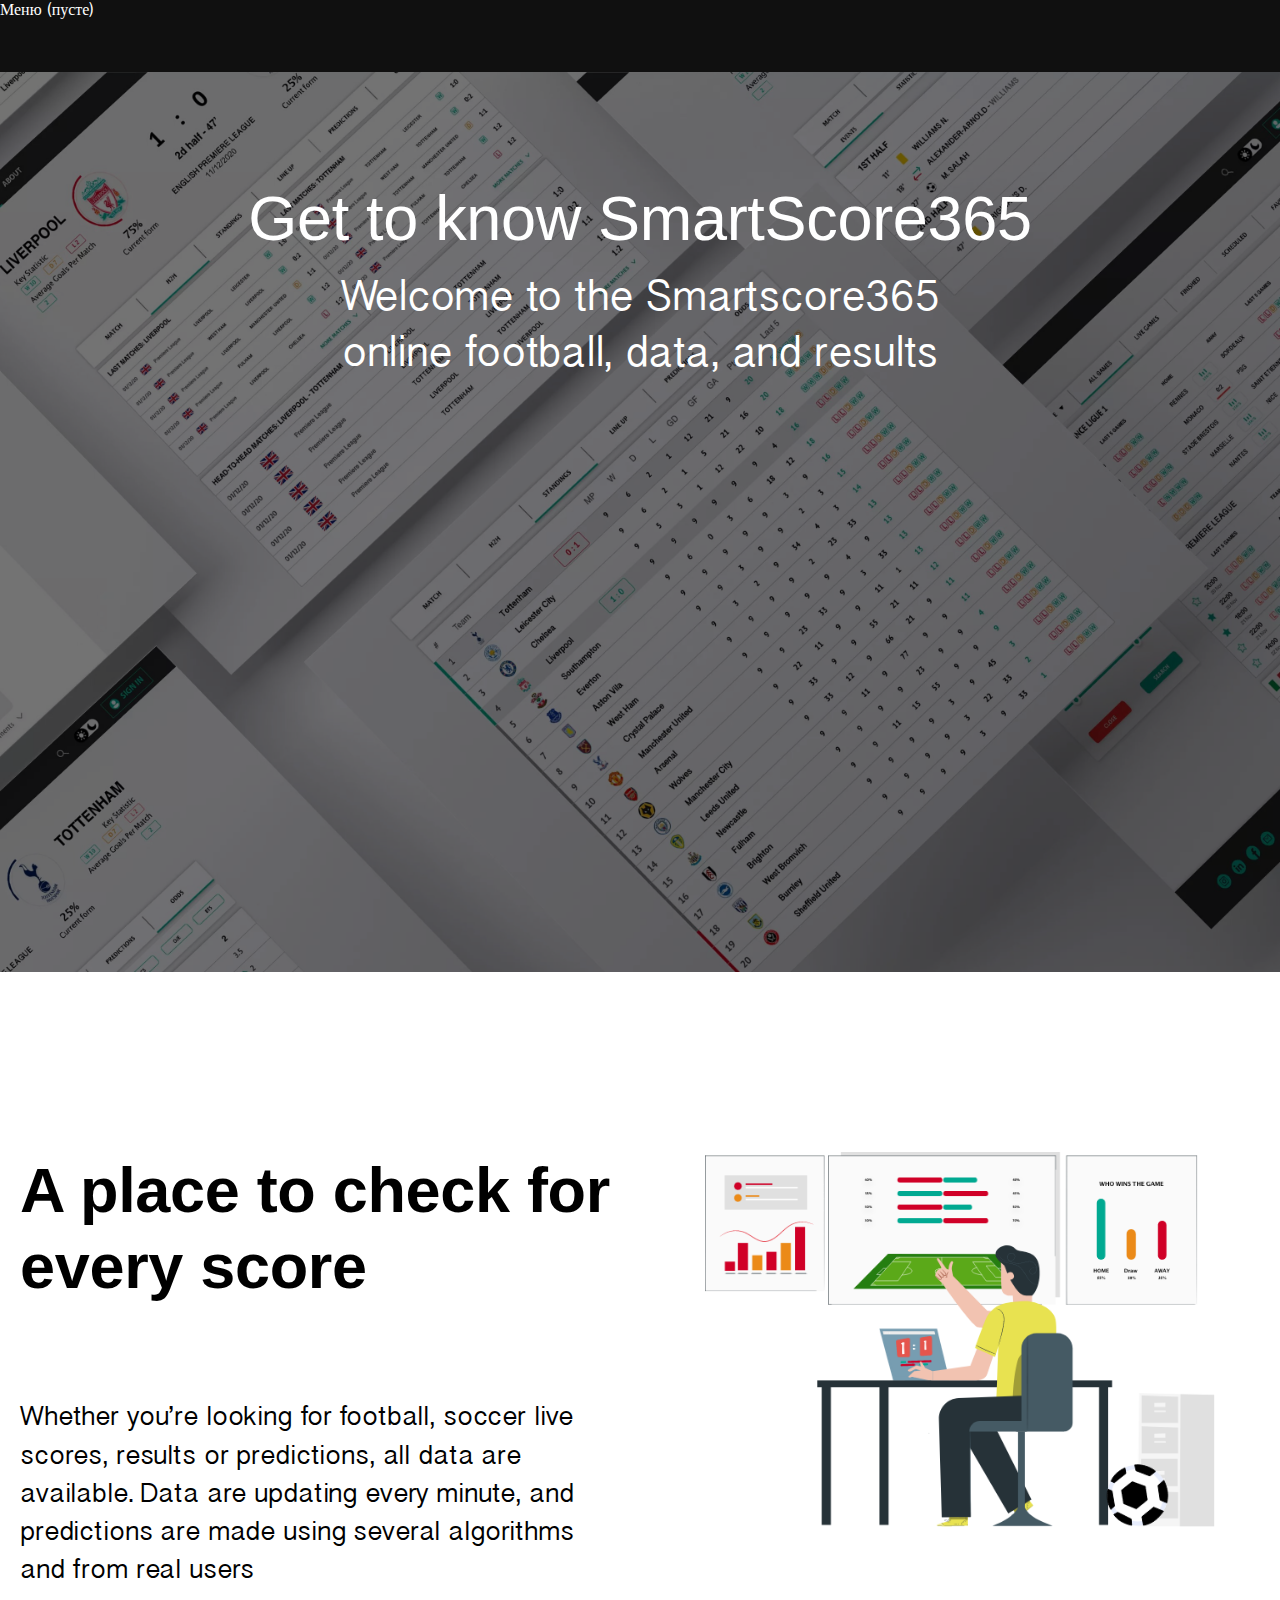
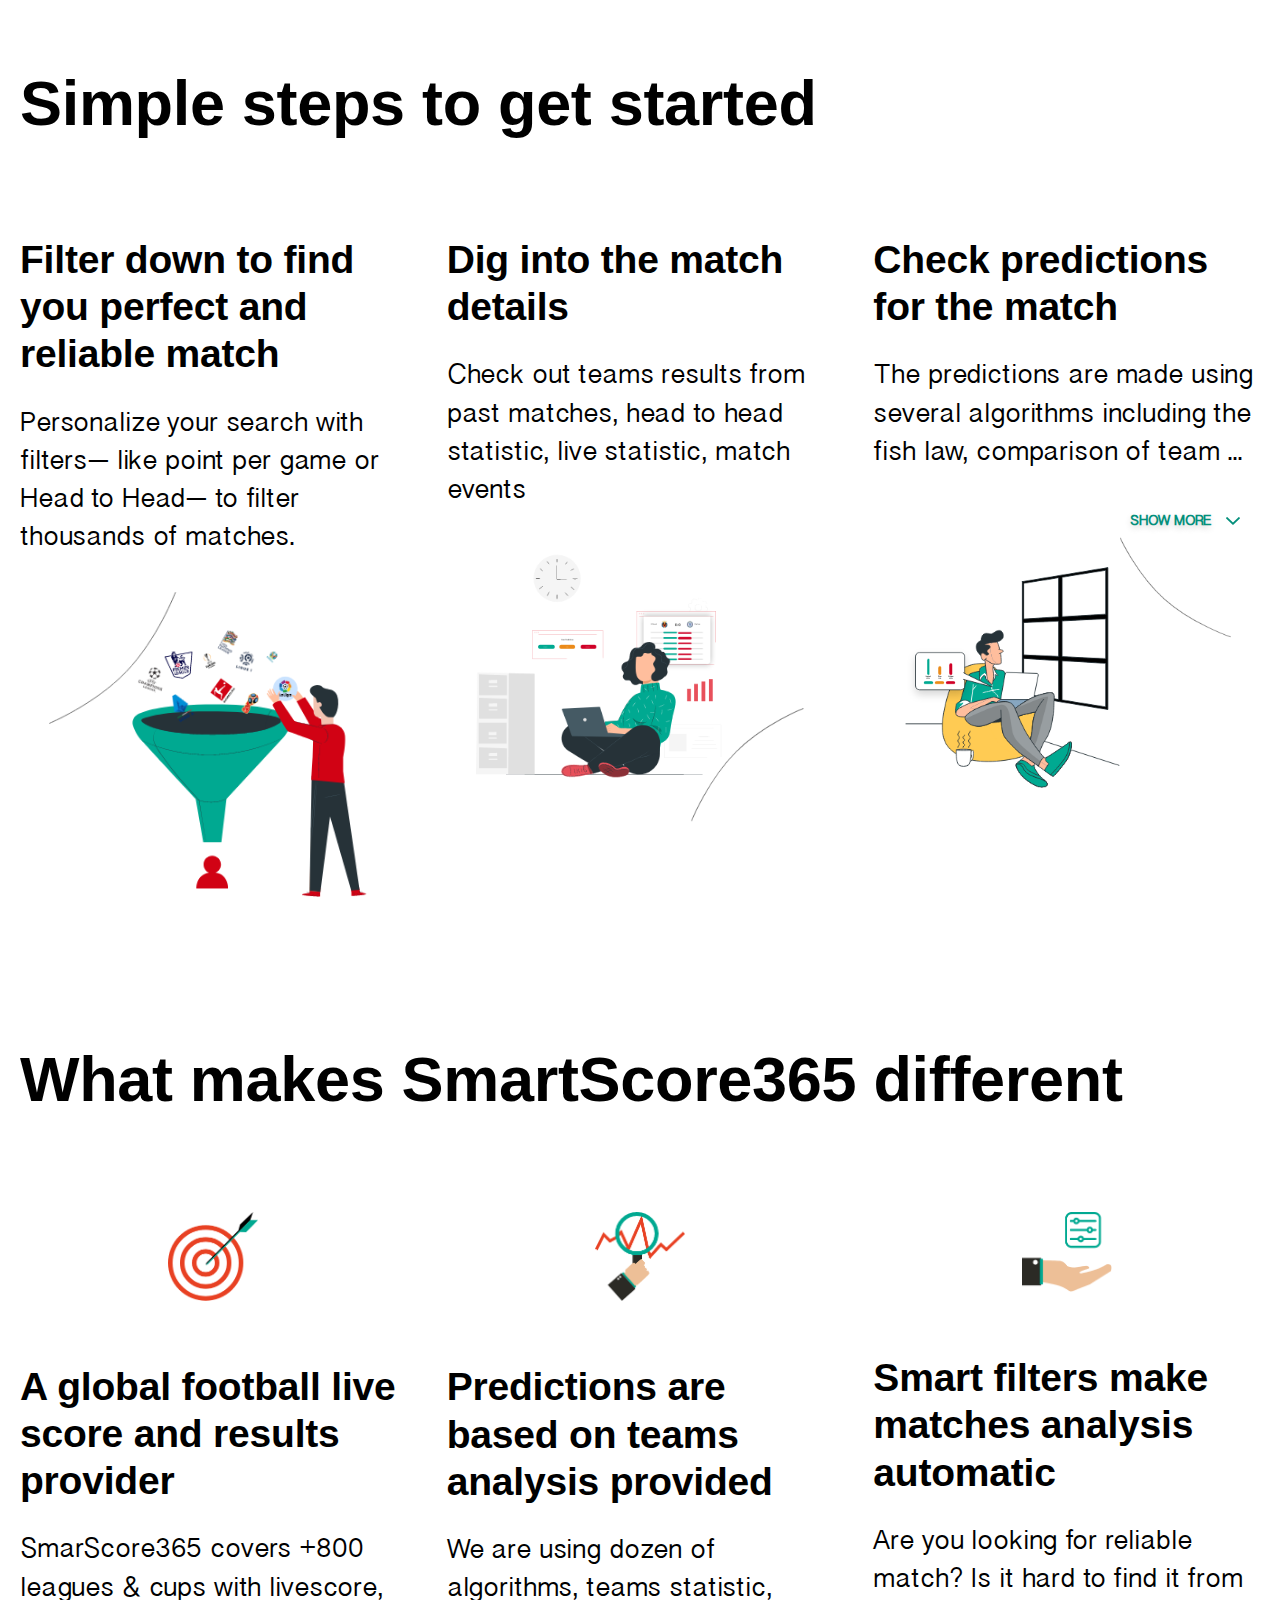
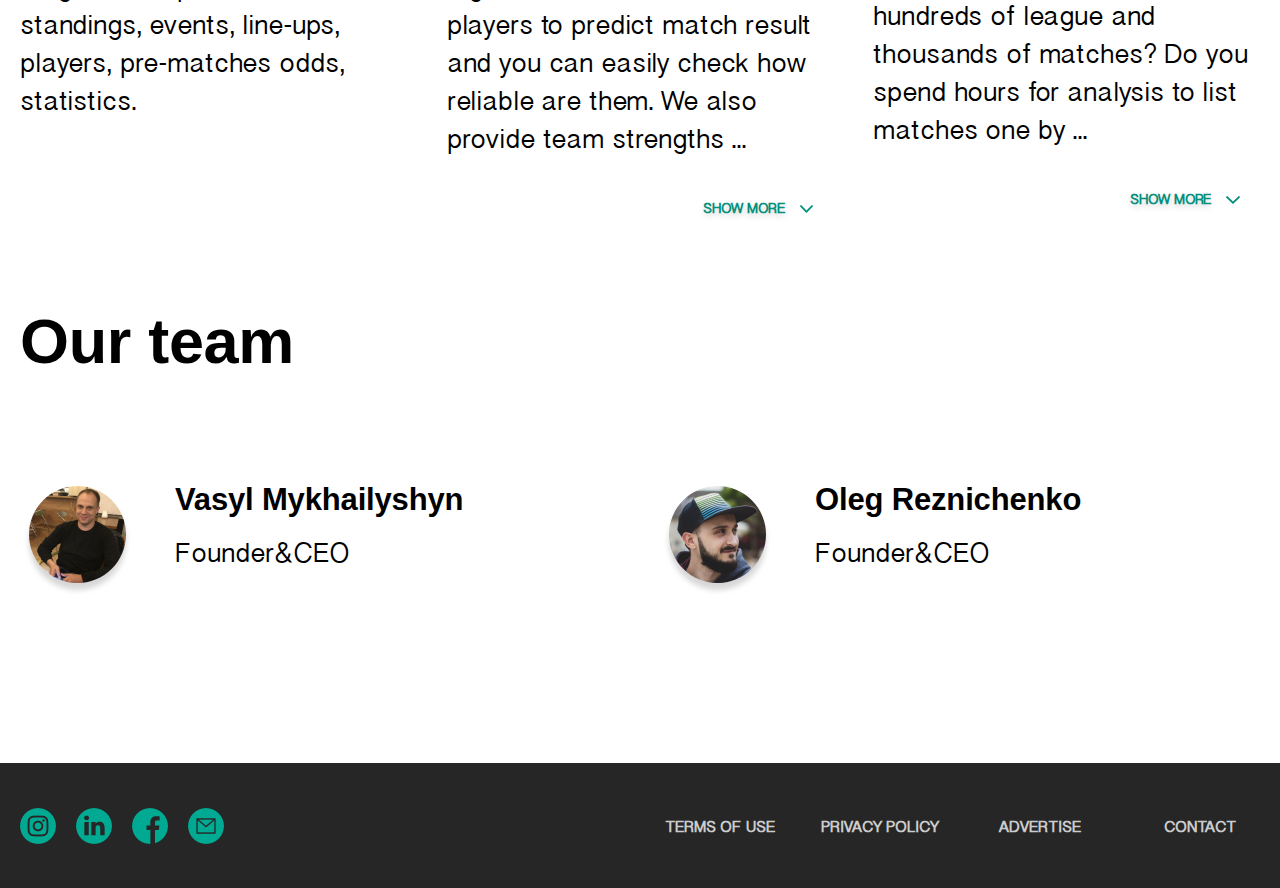
<file: index.html>
<!DOCTYPE html>
<html lang="en">
<head>
    <meta charset="UTF-8">
    <meta http-equiv="X-UA-Compatible" content="IE=edge">
    <meta name="viewport" content="width=device-width, initial-scale=1.0">
    <link href="style.css?version=4" rel="stylesheet" type="text/css">
    <title>About</title>
    <script src="script.js" async></script>
</head>
<body>
    <!-- header -->
    <header>
         Меню (пусте)
    </header>
    
    <!-- intro -->
    <div class="intro">
        <div class="intro__background"></div>
        <div class="intro__container">
            <p class="intro__title">Get to know Smart&shy;Score365</p>
            <p class="intro__subTitle">Welcome to the Smartscore365 
                online football, data, and results</p>
        </div>
    </div>

    <!-- wrapper -->
    <div class="wrapper">

        <section>
            <div class="container">
                <div class="container__item middle__item">
                    <p class="section__title">A place to check for 
                every score</p>
                <p class="item__subTitle">Whether you’re looking for football, soccer live scores, 
                    results or predictions, all data are available. Data are 
                    updating every minute, and predictions are made using 
                    several algorithms and from real users</p>
                </div>
                <div class="container__item middle__item"><div class="item__img"><img src="src/png/Illustration.png" alt=""></div></div>
            </div>
        </section>
            
        <section>
            <p class="section__title">Simple steps to get 
                started</p>
            <div class="container">
                <div class="container__item">
                    <p class="item__title">Filter down to find you 
                        perfect and reliable match</p>
                    <p class="item__subTitle">Personalize your search with filters—
                        like point per game or Head to Head—
                        to filter thousands of matches.</p>
                    <div class="item__img"><img src="src/png/Filter illustration.png" alt=""></div>
                </div>
                <div class="container__item">
                    <p class="item__title">Dig into the match details</p>
                    <p class="item__subTitle">Check out teams results from past 
                        matches, head to head statistic, live 
                        statistic, match events</p>
                    <div class="item__img"><img src="src/png/Match details illustration.png" alt=""></div>
                </div>
                <div class="container__item">
                    <p class="item__title">Check predictions for 
                        the match</p>
                    <p class="item__subTitle">The predictions are made using 
                        several algorithms including the 
                        fish law, comparison of team <span>...</span> <span class="item__croweddText">statistics, last matches, players etc. Also our users community provide their own predations for the match.</span></p>
                    <div class="showMore__container"><div class="showMore__item"><span>show more</span><img src="src/svg/showMore.svg" alt=""></div></div>
                    <div class="item__img"><img src="src/png/Check illustration.png" alt=""></div>
                </div>
            </div>
        </section>

        <section>
            <p class="section__title">What makes Smart&shy;Score365 
                different</p>
            <div class="container">
                <div class="container__item">
                    <div class="item__img small-img"><img  src="src/png/Objective@2x.png" alt=""></div>
                    <p class="item__title">A global football live score 
                        and results provider</p>
                    <p class="item__subTitle">SmarScore365 covers +800 leagues & 
                        cups with livescore, standings, events, 
                        line-ups, players, pre-matches odds, 
                        statistics.</p>
                </div>
                <div class="container__item">
                    <div class="item__img small-img"><img src="src/png/Team analysis@2x.png" alt=""></div>
                    <p class="item__title">Predictions are based on teams analysis
                        provided</p>
                    <p class="item__subTitle">We are using dozen of algorithms, teams 
                        statistic, players to predict match result 
                        and you can easily check how reliable are 
                        them. We also provide team strengths <span>...</span> <span class="item__croweddText"> comparison. For more confidence community of users will say final word. </span></p>
                        <div class="showMore__container"><div class="showMore__item"><span>show more</span><img src="src/svg/showMore.svg" alt=""></div></div>
                </div>
                <div class="container__item">
                    <div class="item__img small-img"><img src="src/png/Filter@2x.png" alt=""></div>
                    <p class="item__title">Smart filters make matches
                        analysis automatic</p>
                    <p class="item__subTitle">Are you looking for reliable match? Is it 
                        hard to find it from hundreds of league 
                        and thousands of matches? Do you spend 
                        hours for analysis to list matches one by <span>...</span> <span class="item__croweddText">one? – with filters you can search among thousands of matches based on your criteria like team form, league position, head to head statistic to find most reliable ones.</span></p>
                    <div class="showMore__container"><div class="showMore__item"><span>show more</span><img src="src/svg/showMore.svg" alt=""></div></div>
                </div>
            </div>
        </section>

        <section>
            <p class="section__title">Our team</p>
            <div class="container" style="justify-content: flex-start;">
                 <div class="member-of-the-team">
                     <div class="member__img"><img src="src/png/Vasyl@2x.png" alt=""></div>
                     <div class="member__info">
                         <p class="member__fullname">Vasyl Mykhailyshyn</p>
                         <p class="member__position">Founder&CEO</p>
                     </div>
                 </div>
                 <div class="member-of-the-team">
                     <div class="member__img"><img src="src/png/Oheg@2x.png" alt=""></div>
                     <div class="member__info">
                         <p class="member__fullname">Oleg Reznichenko</p>
                         <p class="member__position">Founder&CEO</p>
                     </div>
                 </div>
            </div>
        </section>


    </div>
      
    <!-- footer -->
    <footer>
        <div class="wrapper">
            <div class="container" style="flex-wrap: wrap-reverse;">
                <div class="footer__item">
                    <div class="social-links">
                        <a href="" class="social-link"><img src="src/png/footer/Mask Group 6@2x.png" alt=""></a>
                        <a href="" class="social-link"><img src="src/png/footer/Mask Group 7@2x.png" alt=""></a>
                        <a href="" class="social-link"><img src="src/png/footer/Mask Group 8@2x.png" alt=""></a>
                        <a href="" class="social-link"><img src="src/png/footer/Mask Group 9@2x.png" alt=""></a>
                    </div>
                </div>

                <div class="footer__item">
                    <div class="links">
                            <a class="link" href="">Terms of use</a>
                            <a class="link" href="">Privacy Policy</a>
                            <a class="link" href="">Advertise</a>
                            <a class="link" href="">Contact</a>
                    </div>
                </div>
            </div>
        </div>
    </footer>

</body>
</html>
</file>
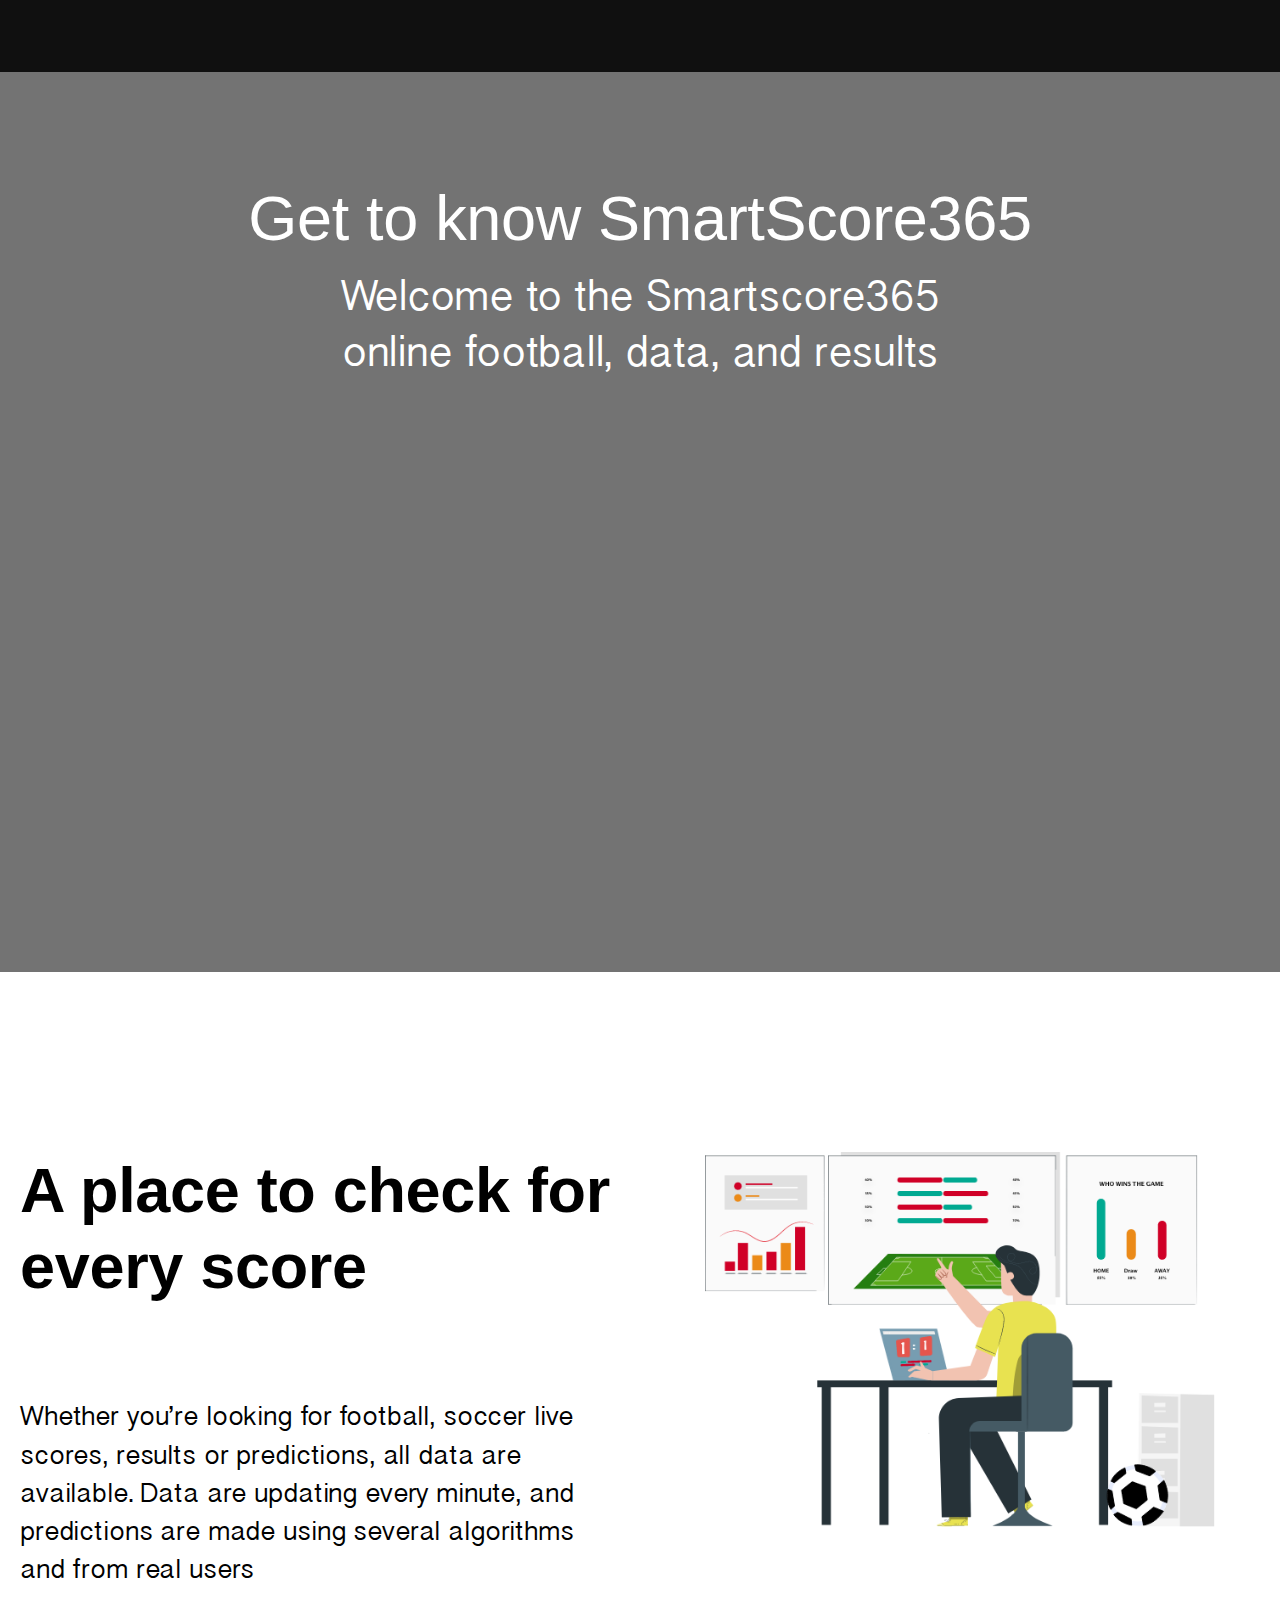
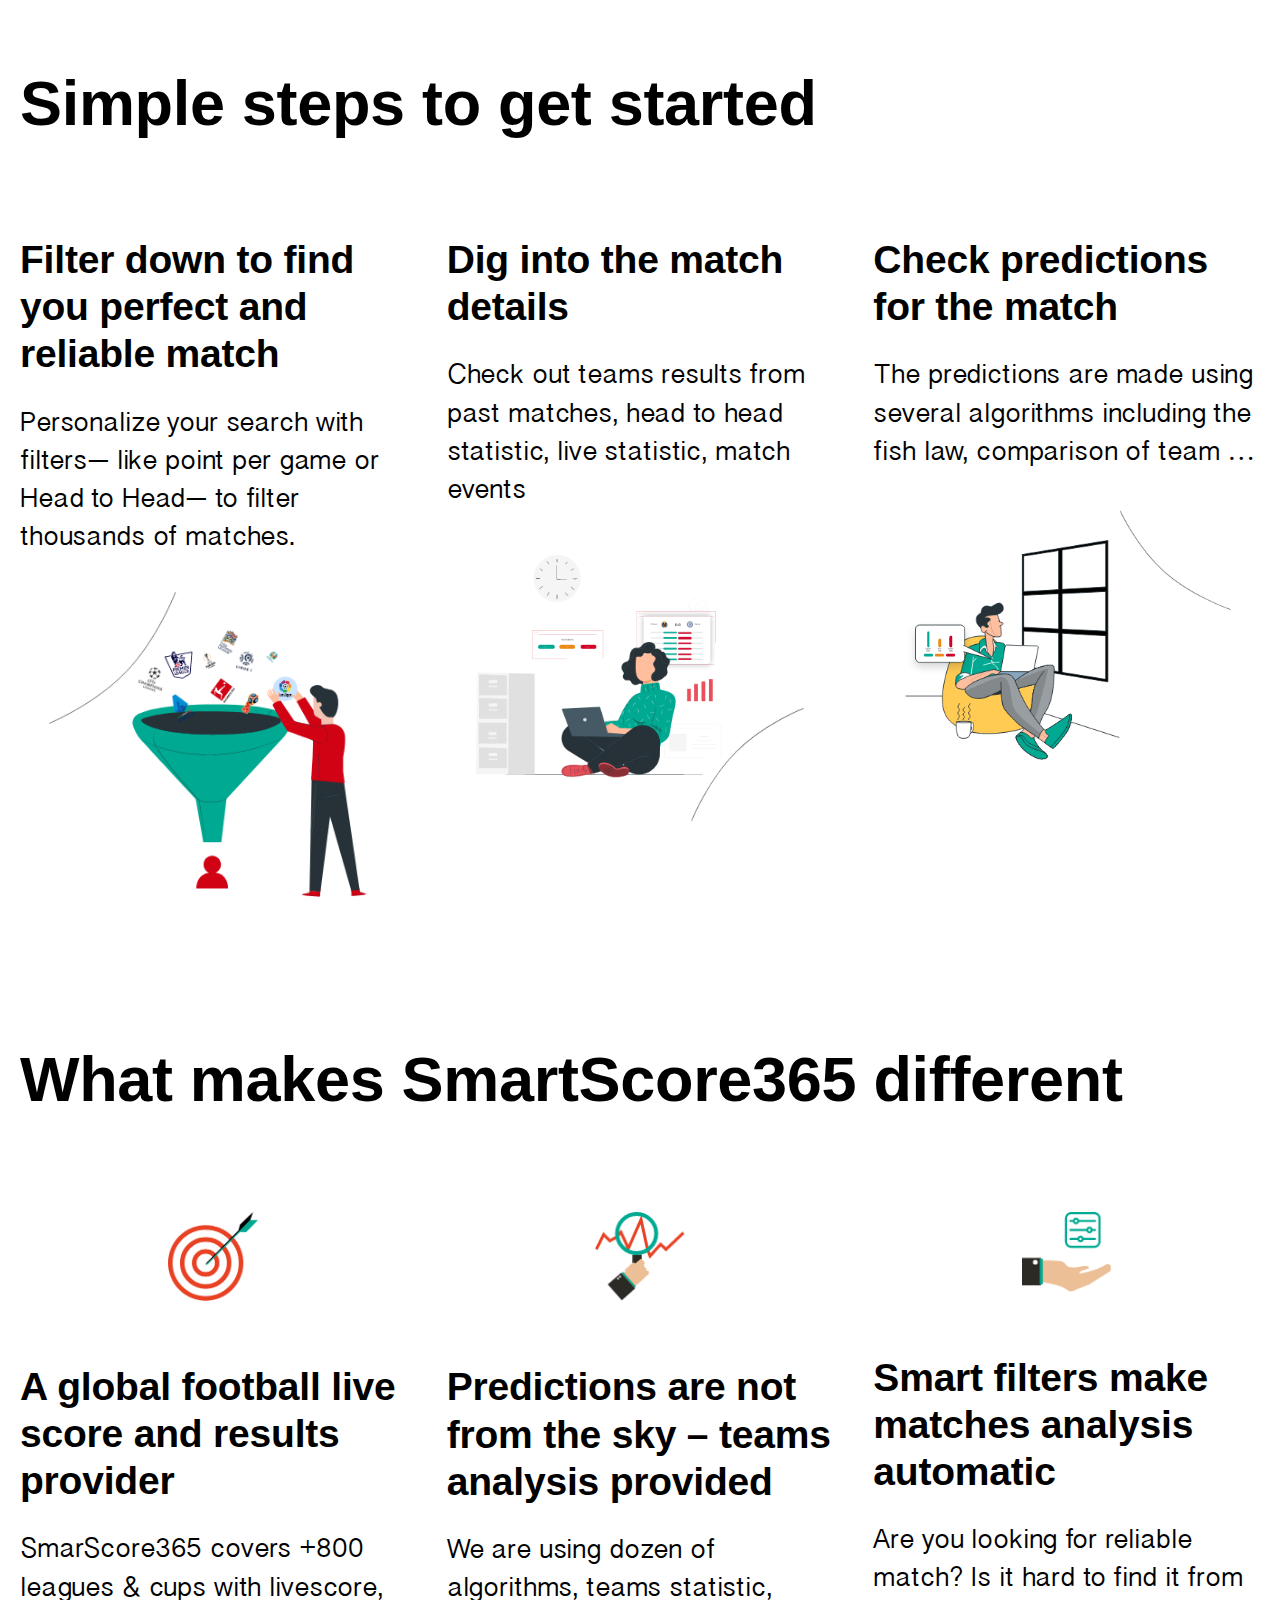
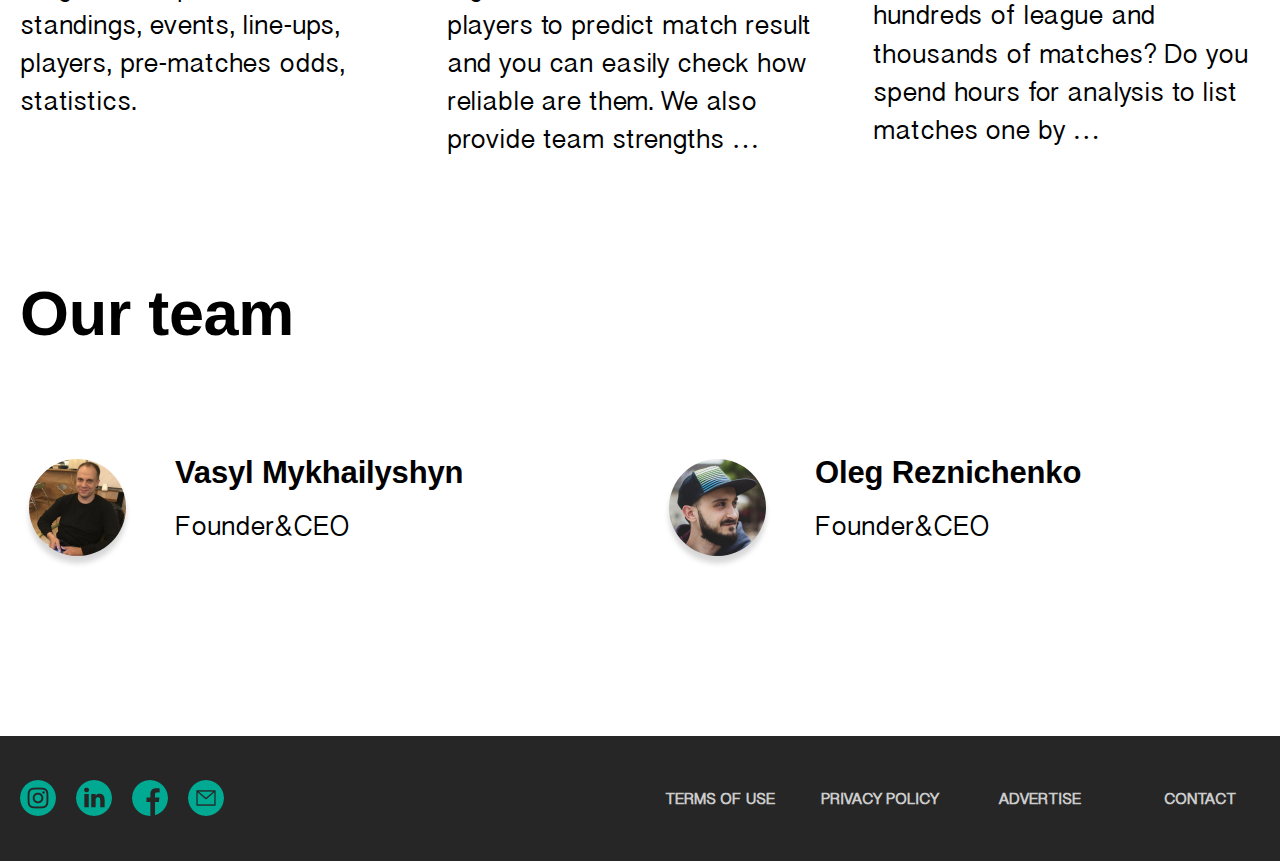
<file: about.html>
<!DOCTYPE html>
<html lang="en">
<head>
    <meta charset="UTF-8">
    <meta http-equiv="X-UA-Compatible" content="IE=edge">
    <meta name="viewport" content="width=device-width, initial-scale=1.0">
    <link href="style.css" rel="stylesheet" type="text/css">
    <title>About</title>
</head>
<body>
    <!-- header -->
    <header>

    </header>
    
    <!-- intro -->
    <div class="intro">
        <div class="intro__container">
            <p class="intro__title">Get to know Smart&shy;Score365</p>
            <p class="intro__subTitle">Welcome to the Smartscore365 
                online football, data, and results</p>
        </div>
    </div>

    <!-- wrapper -->
    <div class="wrapper">

        <section>
            <div class="container">
                <div class="container__item middle__item">
                    <p class="section__title">A place to check for 
                every score</p>
                <p class="item__subTitle">Whether you’re looking for football, soccer live scores, 
                    results or predictions, all data are available. Data are 
                    updating every minute, and predictions are made using 
                    several algorithms and from real users</p>
                </div>
                <div class="container__item middle__item"><div class="item__img"><img src="src/png/Illustration.png" alt=""></div></div>
            </div>
        </section>
            
        <section>
            <p class="section__title">Simple steps to get 
                started</p>
            <div class="container">
                <div class="container__item">
                    <p class="item__title">Filter down to find you 
                        perfect and reliable match</p>
                    <p class="item__subTitle">Personalize your search with filters—
                        like point per game or Head to Head—
                        to filter thousands of matches.</p>
                    <div class="item__img"><img src="src/png/Filter illustration.png" alt=""></div>
                </div>
                <div class="container__item">
                    <p class="item__title">Dig into the match details</p>
                    <p class="item__subTitle">Check out teams results from past 
                        matches, head to head statistic, live 
                        statistic, match events</p>
                    <div class="item__img"><img src="src/png/Match details illustration.png" alt=""></div>
                </div>
                <div class="container__item">
                    <p class="item__title">Check predictions for 
                        the match</p>
                    <p class="item__subTitle crowded">The predictions are made using 
                        several algorithms including the 
                        fish law, comparison of team … </p>
                    <div class="item__img"><img src="src/png/Check illustration.png" alt=""></div>
                </div>
            </div>
        </section>

        <section>
            <p class="section__title">What makes Smart&shy;Score365 
                different</p>
            <div class="container">
                <div class="container__item">
                    <div class="item__img small-img"><img  src="src/png/Objective@2x.png" alt=""></div>
                    <p class="item__title">A global football live score 
                        and results provider</p>
                    <p class="item__subTitle">SmarScore365 covers +800 leagues & 
                        cups with livescore, standings, events, 
                        line-ups, players, pre-matches odds, 
                        statistics.</p>
                </div>
                <div class="container__item">
                    <div class="item__img small-img"><img src="src/png/Team analysis.png" alt=""></div>
                    <p class="item__title">Predictions are not from 
                        the sky – teams analysis 
                        provided</p>
                    <p class="item__subTitle crowded">We are using dozen of algorithms, teams 
                        statistic, players to predict match result 
                        and you can easily check how reliable are 
                        them. We also provide team strengths …</p>
                </div>
                <div class="container__item">
                    <div class="item__img small-img"><img src="src/png/Filter.png" alt=""></div>
                    <p class="item__title">Smart filters make matches
                        analysis automatic</p>
                    <p class="item__subTitle crowded">Are you looking for reliable match? Is it 
                        hard to find it from hundreds of league 
                        and thousands of matches? Do you spend 
                        hours for analysis to list matches one by … </p>
                </div>
            </div>
        </section>

        <section>
            <p class="section__title">Our team</p>
            <div class="container" style="justify-content: flex-start;">
                 <div class="member-of-the-team">
                     <div class="member__img"><img src="src/png/Vasyl@2x.png" alt=""></div>
                     <div class="member__info">
                         <p class="member__fullname">Vasyl Mykhailyshyn</p>
                         <p class="member__position">Founder&CEO</p>
                     </div>
                 </div>
                 <div class="member-of-the-team">
                     <div class="member__img"><img src="src/png/Oheg@2x.png" alt=""></div>
                     <div class="member__info">
                         <p class="member__fullname">Oleg Reznichenko</p>
                         <p class="member__position">Founder&CEO</p>
                     </div>
                 </div>
            </div>
        </section>


    </div>
      
    <!-- footer -->
    <footer>
        <div class="wrapper">
            <div class="container" style="flex-wrap: wrap-reverse;">
                <div class="footer__item">
                    <div class="social-links">
                        <a href="" class="social-link"><img src="src/png/footer/Mask Group 6@2x.png" alt=""></a>
                        <a href="" class="social-link"><img src="src/png/footer/Mask Group 7@2x.png" alt=""></a>
                        <a href="" class="social-link"><img src="src/png/footer/Mask Group 8@2x.png" alt=""></a>
                        <a href="" class="social-link"><img src="src/png/footer/Mask Group 9@2x.png" alt=""></a>
                    </div>
                </div>

                <div class="footer__item">
                    <div class="links">
                            <a class="link" href="">Terms of use</a>
                            <a class="link" href="">Privacy Policy</a>
                            <a class="link" href="">Advertise</a>
                            <a class="link" href="">Contact</a>
                    </div>

                </div>
            </div>
        </div>
    </footer>

</body>
</html>
</file>
<file: style.css>
*{
    margin: 0;
    padding: 0;
    box-sizing: border-box;
    outline: none;
    font-display: swap;
    /* -webkit-box-sizing: border-box;
    -moz-box-sizing: border-box;
    word-break: break-all;  */
}

/* header */

header{
    width: 100%;
    background: #101010;
    height: 72px;
    color: #fff;
    font-family: MyanmarSangamMN;
}

/* intro */
.intro{
    position: relative;
    width: 100%;
    min-height: 100vh;
    overflow: hidden;
}

.intro__background{
    position: absolute;
    z-index: 1;
    background: url(src/png/website\ mockup@2x-converted.jpg);
    background-repeat: no-repeat;
    background-position: 50%;
    background-size: cover;
    width: 100%;
    height: 100%;
    animation: zoom 30s infinite;
}

.intro__container{
    position: relative;
    z-index: 2;
    display: flex;
    flex-direction: column;
    align-items: center;
    width: 100%;
    min-height: 100vh;
    background: rgba(0,0,0,0.55);
    padding: 108px 20px 20px;
}

.intro__title, .intro__subTitle{
    text-align: center;
    color: #ffffff;
    font-stretch: normal;
    font-style: normal;
}

.intro__title{
    width: 100%;
    font-size: 63px;
    font-family: Helvetica;
    line-height: 1.21;
    letter-spacing: -0.32px;
}

.intro__subTitle{
    width: 100%;
    max-width: 600px;
    font-family: MyanmarSangamMN;
    font-size: 44px;
    margin-top: 15px;
    line-height: 1.27;
    letter-spacing: -0.22px;
}

/* wrapper */
.wrapper{
    width: 100%;
    max-width: 1770px;
    margin: 0px auto;
    padding: 0px 20px;
}

/* container and section*/

.container{
    display: flex;
    flex-wrap: wrap;
    justify-content: space-between;
    margin: 0px -20px;

}
section:nth-child(1){
    margin-top: 180px;
}

section:nth-child(2){
    margin-top: 40px;
}

section:nth-child(3){
    margin-top: 140px;
}

section:nth-child(4){
   margin-top: 80px;
   margin-bottom: 150px;
}

.container__item{
    width: calc(100% / 12 * 4 - 40px);
    max-width: 510px;
    margin: 0px 20px;
}
.middle__item{
    max-width: 700px;
    width: calc(100% / 12 * 6 - 40px);
}
.item__img{
    text-align: center;
}

.item__img img{
    margin: 0px auto;
    width: 85%;
}

.small-img{
    margin-bottom: 58px;
}

.small-img img{
    margin: 0px auto;
    width: 100%;
    max-width: 90px;
}

.member-of-the-team{
    width: calc(100% / 12 * 4 - 40px);
    display: flex;
    margin: 10px 20px;
}

.member__img, .member__img img{
    width: 115px;
}
.member__img{
    cursor: pointer;
    transition: transform 0.3s;
}
.member__img:hover{
    transform: scale(1.2);
    transition: transform 0.3s;
}

.member__info{
    margin-left: 40px;
}

/* show more */
.showMore__container{
    display: flex;
    justify-content: flex-end;
}

.showMore__item{
    margin-right: 20px;
    font-family: SinhalaSangamMN;
    text-transform: uppercase;
    color: #04907c;
    text-shadow: 0 3px 6px rgba(0, 0, 0, 0.16);
    font-size: 18px;
    font-weight: bold;
    line-height: 1.53;
    letter-spacing: -0.08px;
    cursor: pointer;
}

.showMore__item img{
    height: 8px;
    margin-left: 15px;
    transition: 0.5s ;
}

.rotate180{
    transform: rotateZ(-180deg);
}

.item__croweddText{
    display: none;
}

.show{
    display: inline;
}

/* footer */
footer{
    width: 100%;
    background: #262626;
    color: #ccc;
    
}

.footer__item{
    display: flex;
    justify-content: center;
    align-items: center;
    width: calc(100% / 12 * 6);
}
.social-links{
    display: flex;
    flex-wrap: wrap;
    width: 100%;
    justify-content: flex-start;
    padding: 0px 10px;
}

.social-link{
    margin: 10px;
    width: 36px;
    height: 36px;
    cursor: pointer;
    transition: 0.3s;
}
.social-link:hover{
    transition: 0.3s;
    transform: scale(1.3);
}
.social-link img{
    width: 100%;
}

.links{
    display: flex;
    flex-wrap: wrap;
    font-size: 20px;
    width: 100%;
}

.link{
    width: calc(100% / 12 * 3);
    display: flex;
    justify-content: center;
    align-items: center;
    min-height: 125px;
    cursor: pointer;
    text-decoration: none;
    font-family: SinhalaSangamMN;
    text-transform: uppercase;
    font-weight: bold;
    font-stretch: normal;
    font-style: normal;
    line-height: 1.5;
    letter-spacing: -0.1px;
    text-align: left;
    color: #cccccc;
    transition: background-color 0.3s;
}

.link:hover{
    transition: background-color 0.3s;
    color: #000;
    background: #fff;
}

/* fonts of sections */
.section__title, .item__title, .item__subTitle, .member__fullname, .member__position{
    text-align: left;
    color: #000000;
    font-stretch: normal;
    font-style: normal;
}

.section__title, .item__title, .member__fullname{
    font-family: Helvetica;
    font-weight: bold;
}

.item__subTitle, .member__position{
    font-family: MyanmarSangamMN;
    font-size: 28px;
}

.section__title{
    font-size: 63px;
    line-height: 1.21;
    letter-spacing: -0.32px;
    margin-bottom: 95px;
}

.item__title{
    font-size: 39px;
    line-height: 1.21;
    letter-spacing: -0.2px;
    margin-bottom: 27px;
}

.item__subTitle{
    line-height: 1.36;
    letter-spacing: -0.14px;
    margin-bottom: 35px;
}

.member__fullname{
    margin-bottom: 20px;
    font-size: 31px;
    line-height: 1.03;
    letter-spacing: -0.16px;
}

/* media */
@media (max-width: 1500px){
    .member-of-the-team{
        width: calc(100% / 12 * 6 - 40px);
    }
}

@media (max-width: 1000px){
    .container__item{
        width: 100%;
        max-width: 100%;
        margin-bottom: 90px;
    }

    .small-img{
        margin-bottom: 20px;
        
    }

    .small-img img{
        max-width: 110px;
    }

    .section__title{
        margin-bottom: 40px;
    }

    .item__title{
        margin-bottom: 15px;
    }

    section:nth-child(1), section:nth-child(4){
        margin-bottom: 90px;
    }
    section:nth-child(1), section:nth-child(2), section:nth-child(3),  section:nth-child(4){
        margin-top: 50px;
    }

    .footer__item{
        width: 100%;
        max-width: 100%;
    }

    .social-links{
        display: flex;
        width: 100%;
        justify-content: center;
        margin: 20px 0px;
    }

    .member-of-the-team{
        width: 100%;
    }

    .middle__item{
        margin-bottom: 0px;
    }
}

@media (max-width: 480px){
    /* font size */
    .member__fullname{
        font-size: 24px;
    }

    .member__position{
        font-size: 20px;
    }

    .section__title, .intro__title{
        font-size: 42px;
    }

    .item__title, .intro__subTitle{
        font-size: 28px;
    }

    .item__subTitle{
        font-size: 22px;
        text-align: justify;
    }

    .link{
        width: 100%;
        min-height: 80px;
    }

    /*  */

    .member__img, .member__img img{
        width: 90px;
    }
    
    .member__info{
        margin-left: 20px;
    }

}

@media (max-height: 460px){
    .intro__container{
        padding: 20px 20px 20px;
    }
}

@media (max-width: 300px){
    *{
        word-break: break-all;
    }
    .member-of-the-team{
        flex-wrap: wrap;
    }
    .wrapper{
        padding: 0px 5px;
        overflow: hidden;
    }
}

/* animations */
@keyframes zoom{
    0%{
        transform: scale(1);
    }
    50%{
        transform: scale(1.25);
        
    }
    100%{
        transform: scale(1);
    }
}
/* Connecting fonts */
@font-face{
    font-family: "MyanmarSangamMN";
    src: url("src/fonts/myanmar-sangam-mn.ttf");
}

@font-face{
    font-family: "SinhalaSangamMN";
    src: url("src/fonts/Sinhala Sangam MN.ttf");
}
</file>
